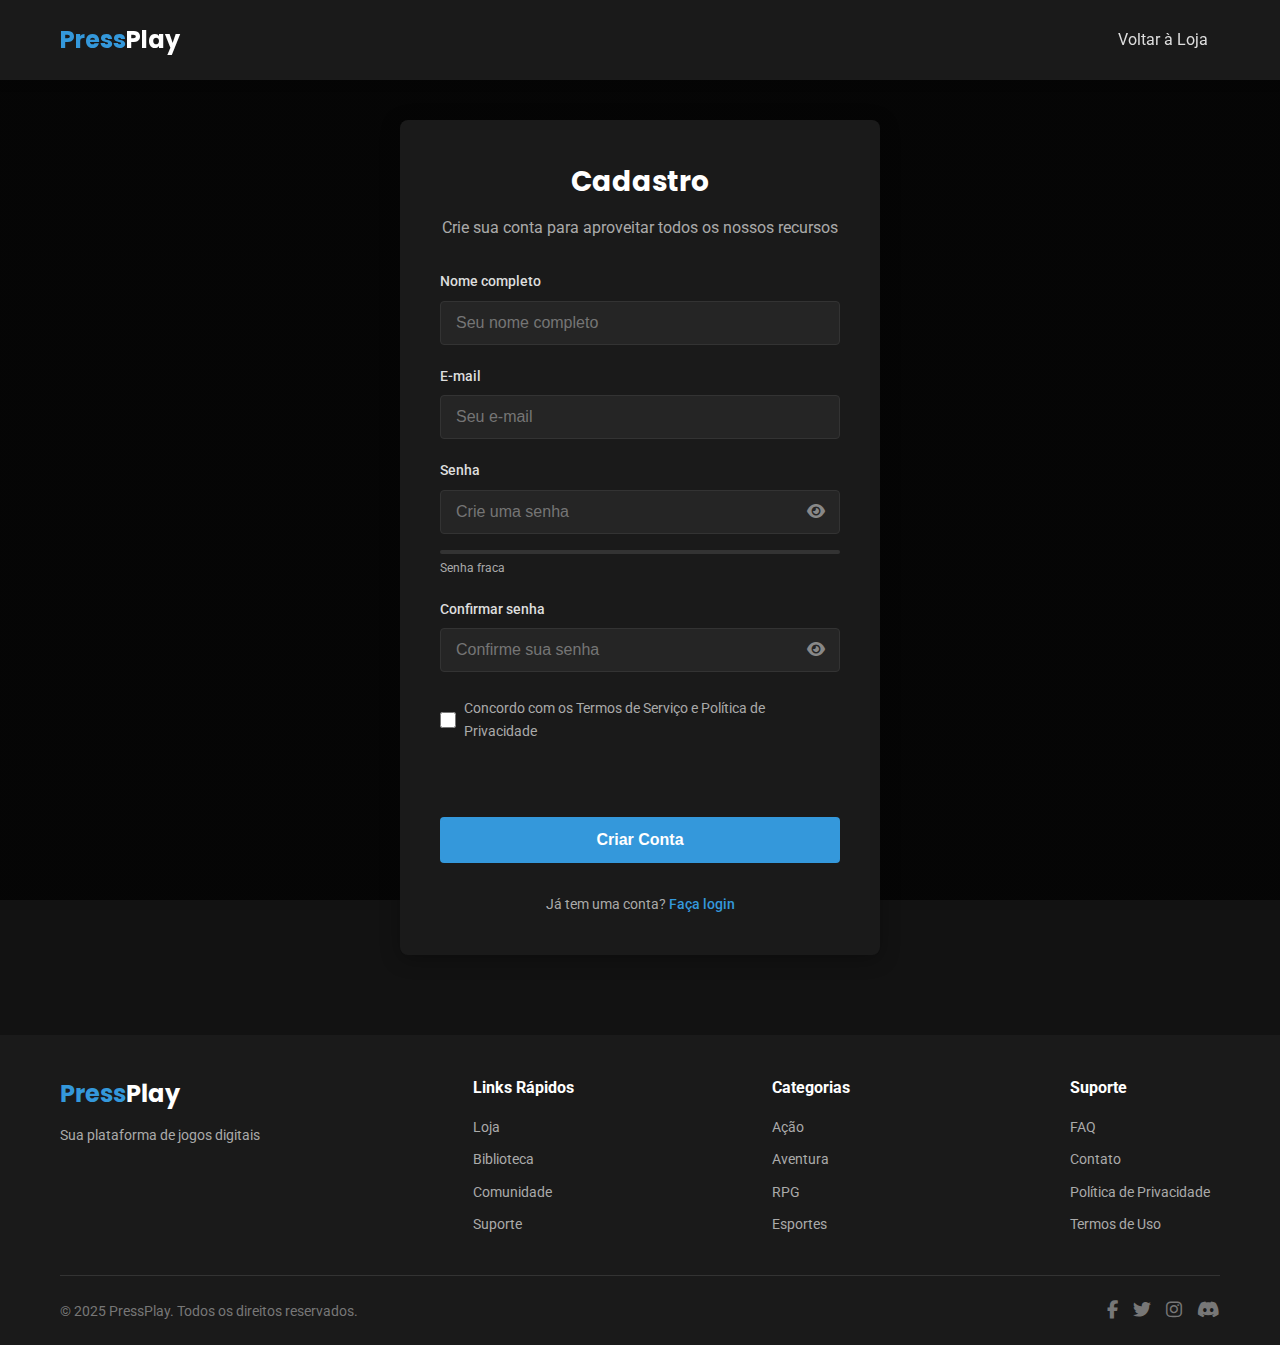
<file: cadastro.html>
<!DOCTYPE html>
<html lang="pt-BR">
<head>
    <meta charset="UTF-8">
    <meta name="viewport" content="width=device-width, initial-scale=1.0">
    <title>Cadastro - Press Play</title>
    <link rel="stylesheet" href="https://cdnjs.cloudflare.com/ajax/libs/font-awesome/6.4.0/css/all.min.css">
    <link rel="stylesheet" href="css/style.css">
    <link rel="stylesheet" href="css/auth.css">
    <link href="https://fonts.googleapis.com/css2?family=Poppins:wght@400;500;600;700&family=Roboto:wght@300;400;500;700&display=swap" rel="stylesheet">
</head>
<body>
    <!-- Header -->
    <header class="header">
        <div class="container">
            <div class="header-content">
                <!-- Logo -->
                <div class="logo">
                    <a href="index.html">
                        <span class="logo-text"><span class="blue-text">Press</span>Play</span>
                    </a>
                </div>
                
                <!-- Navigation - Desktop -->
                <nav class="nav-desktop">
                    <a href="index.html" class="nav-link">Voltar à Loja</a>
                </nav>
                
                <!-- Mobile Menu Button -->
                <button class="mobile-menu-button">
                    <i class="fas fa-bars"></i>
                </button>
            </div>
        </div>
        
        <!-- Mobile Navigation Menu -->
        <div class="mobile-menu">
            <div class="container">
                <a href="index.html" class="mobile-nav-link">Voltar à Loja</a>
            </div>
        </div>
    </header>

    <!-- Main Content -->
    <main>
        <div class="auth-container">
            <div class="auth-card">
                <div class="auth-header">
                    <h2>Cadastro</h2>
                    <p>Crie sua conta para aproveitar todos os nossos recursos</p>
                </div>
                
                <form id="register-form" class="auth-form">
                    <div class="form-group">
                        <label for="register-name">Nome completo</label>
                        <input type="text" id="register-name" placeholder="Seu nome completo" required>
                    </div>
                    
                    <div class="form-group">
                        <label for="register-email">E-mail</label>
                        <input type="email" id="register-email" placeholder="Seu e-mail" required>
                    </div>
                    
                    <div class="form-group">
                        <label for="register-password">Senha</label>
                        <div class="password-input">
                            <input type="password" id="register-password" placeholder="Crie uma senha" required minlength="6">
                            <button type="button" class="toggle-password">
                                <i class="fas fa-eye"></i>
                            </button>
                        </div>
                        <div class="password-strength">
                            <div class="strength-meter">
                                <div class="strength-meter-fill" data-strength="0"></div>
                            </div>
                            <div class="strength-text">Senha fraca</div>
                        </div>
                    </div>
                    
                    <div class="form-group">
                        <label for="register-confirm-password">Confirmar senha</label>
                        <div class="password-input">
                            <input type="password" id="register-confirm-password" placeholder="Confirme sua senha" required minlength="6">
                            <button type="button" class="toggle-password">
                                <i class="fas fa-eye"></i>
                            </button>
                        </div>
                    </div>
                    
                    <div class="form-options">
                        <div class="terms-checkbox">
                            <input type="checkbox" id="terms-agree" required>
                            <label for="terms-agree">Concordo com os <a href="#">Termos de Serviço</a> e <a href="#">Política de Privacidade</a></label>
                        </div>
                    </div>
                    
                    <div id="register-error" class="auth-error"></div>
                    
                    <button type="submit" class="auth-button">Criar Conta</button>
                </form>
                
                <div class="auth-footer">
                    Já tem uma conta? <a href="login.html">Faça login</a>
                </div>
            </div>
        </div>
    </main>

    <!-- Footer -->
    <footer class="footer">
        <div class="container">
            <div class="footer-content">
                <div class="footer-logo">
                    <span class="logo-text"><span class="blue-text">Press</span>Play</span>
                    <p>Sua plataforma de jogos digitais</p>
                </div>
                
                <div class="footer-links">
                    <div class="footer-column">
                        <h3>Links Rápidos</h3>
                        <a href="index.html">Loja</a>
                        <a href="#">Biblioteca</a>
                        <a href="#">Comunidade</a>
                        <a href="#">Suporte</a>
                    </div>
                    
                    <div class="footer-column">
                        <h3>Categorias</h3>
                        <a href="#">Ação</a>
                        <a href="#">Aventura</a>
                        <a href="#">RPG</a>
                        <a href="#">Esportes</a>
                    </div>
                    
                    <div class="footer-column">
                        <h3>Suporte</h3>
                        <a href="#">FAQ</a>
                        <a href="#">Contato</a>
                        <a href="#">Política de Privacidade</a>
                        <a href="#">Termos de Uso</a>
                    </div>
                </div>
            </div>
            
            <div class="footer-bottom">
                <p>&copy; 2025 PressPlay. Todos os direitos reservados.</p>
                <div class="social-links">
                    <a href="#"><i class="fab fa-facebook-f"></i></a>
                    <a href="#"><i class="fab fa-twitter"></i></a>
                    <a href="#"><i class="fab fa-instagram"></i></a>
                    <a href="#"><i class="fab fa-discord"></i></a>
                </div>
            </div>
        </div>
    </footer>

    <script src="js/auth.js"></script>
</body>
</html>
</file>
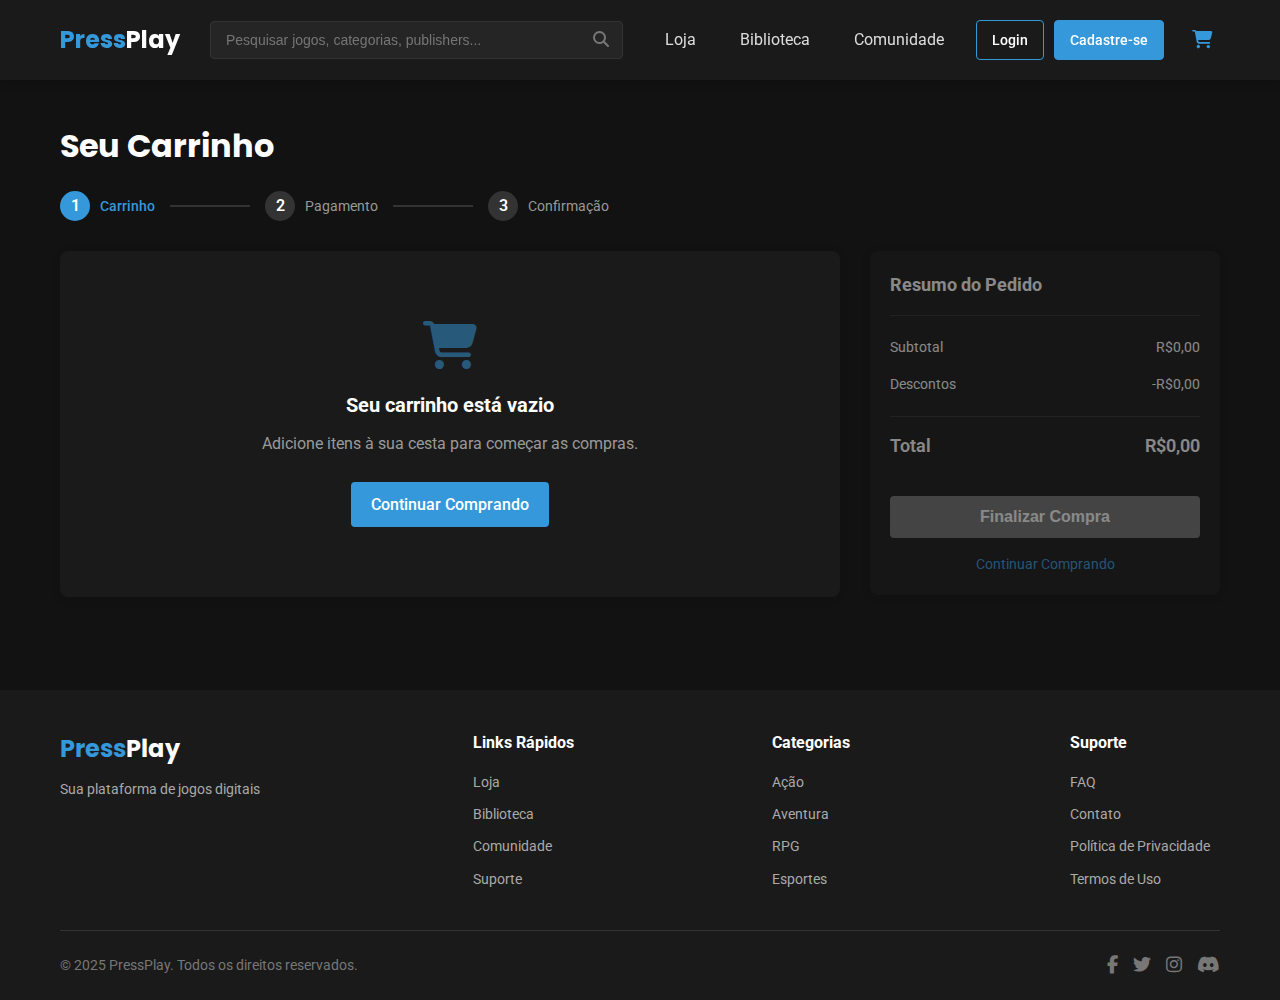
<file: carrinho.html>
<!DOCTYPE html>
<html lang="pt-BR">
<head>
    <meta charset="UTF-8">
    <meta name="viewport" content="width=device-width, initial-scale=1.0">
    <title>Carrinho de Compras - Press Play</title>
    <link rel="stylesheet" href="https://cdnjs.cloudflare.com/ajax/libs/font-awesome/6.4.0/css/all.min.css">
    <link rel="stylesheet" href="css/style.css">
    <link rel="stylesheet" href="css/carrinho.css">
    <link href="https://fonts.googleapis.com/css2?family=Poppins:wght@400;500;600;700&family=Roboto:wght@300;400;500;700&display=swap" rel="stylesheet">
</head>
<body>
    <!-- Header -->
    <header class="header">
        <div class="container">
            <div class="header-content">
                <!-- Logo -->
                <div class="logo">
                    <a href="index.html">
                        <span class="logo-text"><span class="blue-text">Press</span>Play</span>
                    </a>
                </div>
                
                <!-- Search Bar - Desktop -->
                <div class="search-bar-desktop">
                    <input type="text" placeholder="Pesquisar jogos, categorias, publishers...">
                    <button class="search-button">
                        <i class="fas fa-search"></i>
                    </button>
                </div>
                
                <!-- Navigation - Desktop -->
                <nav class="nav-desktop">
                    <a href="index.html" class="nav-link">Loja</a>
                    <a href="#" class="nav-link">Biblioteca</a>
                    <a href="#" class="nav-link">Comunidade</a>
                    <div class="auth-buttons" id="auth-section-desktop">
                        <a href="login.html" class="login-button">Login</a>
                        <a href="cadastro.html" class="register-button">Cadastre-se</a>
                    </div>
                    <div class="user-dropdown" id="user-section-desktop" style="display: none;">
                        <button class="user-button">
                            <i class="fas fa-user-circle"></i>
                            <span id="header-username">Usuário</span>
                            <i class="fas fa-chevron-down"></i>
                        </button>
                        <div class="dropdown-menu">
                            <a href="perfil.html"><i class="fas fa-user"></i> Meu Perfil</a>
                            <a href="#"><i class="fas fa-cog"></i> Configurações</a>
                            <a href="#" id="logout-button"><i class="fas fa-sign-out-alt"></i> Sair</a>
                        </div>
                    </div>
                    <button class="cart-icon cart-active">
                        <i class="fas fa-shopping-cart"></i>
                        <span class="cart-count" id="cart-count">0</span>
                    </button>
                </nav>
                
                <!-- Mobile Menu Button -->
                <button class="mobile-menu-button">
                    <i class="fas fa-bars"></i>
                </button>
            </div>
            
            <!-- Search Bar - Mobile -->
            <div class="search-bar-mobile">
                <input type="text" placeholder="Pesquisar jogos...">
                <button class="search-button">
                    <i class="fas fa-search"></i>
                </button>
            </div>
        </div>
        
        <!-- Mobile Navigation Menu -->
        <div class="mobile-menu">
            <div class="container">
                <a href="index.html" class="mobile-nav-link">Loja</a>
                <a href="#" class="mobile-nav-link">Biblioteca</a>
                <a href="#" class="mobile-nav-link">Comunidade</a>
                <div id="auth-section-mobile">
                    <a href="login.html" class="mobile-nav-link">
                        <i class="fas fa-sign-in-alt"></i> Login
                    </a>
                    <a href="cadastro.html" class="mobile-nav-link">
                        <i class="fas fa-user-plus"></i> Cadastre-se
                    </a>
                </div>
                <div id="user-section-mobile" style="display: none;">
                    <a href="perfil.html" class="mobile-nav-link">
                        <i class="fas fa-user"></i> Meu Perfil
                    </a>
                    <a href="#" class="mobile-nav-link">
                        <i class="fas fa-cog"></i> Configurações
                    </a>
                    <a href="#" class="mobile-nav-link" id="logout-button-mobile">
                        <i class="fas fa-sign-out-alt"></i> Sair
                    </a>
                </div>
                <a href="carrinho.html" class="mobile-nav-link active">
                    <i class="fas fa-shopping-cart"></i> Carrinho
                    <span class="cart-badge" id="cart-badge-mobile">0</span>
                </a>
            </div>
        </div>
    </header>

    <!-- Main Content -->
    <main>
        <div class="cart-container">
            <div class="container">
                <div class="cart-header">
                    <h1>Seu Carrinho</h1>
                    <div class="cart-steps">
                        <div class="step active">
                            <span class="step-number">1</span>
                            <span class="step-name">Carrinho</span>
                        </div>
                        <div class="step-line"></div>
                        <div class="step">
                            <span class="step-number">2</span>
                            <span class="step-name">Pagamento</span>
                        </div>
                        <div class="step-line"></div>
                        <div class="step">
                            <span class="step-number">3</span>
                            <span class="step-name">Confirmação</span>
                        </div>
                    </div>
                </div>
                
                <div class="cart-content">
                    <div class="cart-items" id="cart-items">
                        <!-- Os itens do carrinho serão inseridos aqui via JavaScript -->
                        <div class="empty-cart" id="empty-cart">
                            <i class="fas fa-shopping-cart"></i>
                            <h3>Seu carrinho está vazio</h3>
                            <p>Adicione itens à sua cesta para começar as compras.</p>
                            <a href="index.html" class="continue-shopping">Continuar Comprando</a>
                        </div>
                    </div>
                    
                    <div class="cart-summary" id="cart-summary">
                        <h3>Resumo do Pedido</h3>
                        <div class="summary-item">
                            <span>Subtotal</span>
                            <span id="subtotal">R$0,00</span>
                        </div>
                        <div class="summary-item">
                            <span>Descontos</span>
                            <span id="discount">-R$0,00</span>
                        </div>
                        <div class="summary-item total">
                            <span>Total</span>
                            <span id="total">R$0,00</span>
                        </div>
                        <button class="checkout-button" id="checkout-button" disabled>Finalizar Compra</button>
                        <a href="index.html" class="continue-shopping-link">Continuar Comprando</a>
                    </div>
                </div>
            </div>
        </div>
    </main>

    <!-- Checkout Modal -->
    <div class="checkout-modal" id="checkout-modal">
        <div class="modal-overlay"></div>
        <div class="modal-content">
            <button class="close-modal">
                <i class="fas fa-times"></i>
            </button>
            
            <div class="checkout-steps">
                <div class="checkout-step" id="payment-step">
                    <h2>Informações de Pagamento</h2>
                    <form id="payment-form" class="checkout-form">
                        <div class="form-group">
                            <label for="card-number">Número do Cartão</label>
                            <div class="card-input">
                                <input type="text" id="card-number" placeholder="0000 0000 0000 0000" maxlength="19">
                                <div class="card-icons">
                                    <i class="fab fa-cc-visa"></i>
                                    <i class="fab fa-cc-mastercard"></i>
                                    <i class="fab fa-cc-amex"></i>
                                </div>
                            </div>
                        </div>
                        
                        <div class="form-row">
                            <div class="form-group">
                                <label for="card-expiry">Validade</label>
                                <input type="text" id="card-expiry" placeholder="MM/AA" maxlength="5">
                            </div>
                            
                            <div class="form-group">
                                <label for="card-cvv">CVV</label>
                                <input type="text" id="card-cvv" placeholder="123" maxlength="4">
                            </div>
                        </div>
                        
                        <div class="form-group">
                            <label for="card-name">Nome no Cartão</label>
                            <input type="text" id="card-name" placeholder="Nome como está no cartão">
                        </div>
                        
                        <div class="form-group">
                            <label for="installments">Parcelas</label>
                            <select id="installments">
                                <option value="1">À vista</option>
                                <option value="2">2x sem juros</option>
                                <option value="3">3x sem juros</option>
                                <option value="4">4x sem juros</option>
                                <option value="5">5x sem juros</option>
                                <option value="6">6x sem juros</option>
                            </select>
                        </div>
                        
                        <div class="form-group checkout-total">
                            <span>Total:</span>
                            <span id="checkout-total">R$0,00</span>
                        </div>
                        
                        <button type="submit" class="payment-button">Realizar Pagamento</button>
                    </form>
                </div>
                
                <div class="checkout-step" id="confirmation-step" style="display: none;">
                    <div class="confirmation-content">
                        <div class="confirmation-icon">
                            <i class="fas fa-check-circle"></i>
                        </div>
                        <h2>Pedido Confirmado!</h2>
                        <p>Seu pedido foi processado com sucesso.</p>
                        <div class="order-details">
                            <div class="order-number">
                                <span>Número do Pedido:</span>
                                <strong id="order-id">PP78923451</strong>
                            </div>
                            <div class="order-date">
                                <span>Data:</span>
                                <strong id="order-date">29/03/2025</strong>
                            </div>
                        </div>
                        <p class="confirmation-message">Um e-mail de confirmação foi enviado para você com os detalhes do pedido e instruções para acessar seus novos jogos.</p>
                        <div class="confirmation-actions">
                            <a href="index.html" class="back-to-store">Voltar à Loja</a>
                            <a href="perfil.html" class="go-to-library">Ir para Minha Biblioteca</a>
                        </div>
                    </div>
                </div>
            </div>
        </div>
    </div>

    <!-- Footer -->
    <footer class="footer">
        <div class="container">
            <div class="footer-content">
                <div class="footer-logo">
                    <span class="logo-text"><span class="blue-text">Press</span>Play</span>
                    <p>Sua plataforma de jogos digitais</p>
                </div>
                
                <div class="footer-links">
                    <div class="footer-column">
                        <h3>Links Rápidos</h3>
                        <a href="index.html">Loja</a>
                        <a href="#">Biblioteca</a>
                        <a href="#">Comunidade</a>
                        <a href="#">Suporte</a>
                    </div>
                    
                    <div class="footer-column">
                        <h3>Categorias</h3>
                        <a href="#">Ação</a>
                        <a href="#">Aventura</a>
                        <a href="#">RPG</a>
                        <a href="#">Esportes</a>
                    </div>
                    
                    <div class="footer-column">
                        <h3>Suporte</h3>
                        <a href="#">FAQ</a>
                        <a href="#">Contato</a>
                        <a href="#">Política de Privacidade</a>
                        <a href="#">Termos de Uso</a>
                    </div>
                </div>
            </div>
            
            <div class="footer-bottom">
                <p>&copy; 2025 PressPlay. Todos os direitos reservados.</p>
                <div class="social-links">
                    <a href="#"><i class="fab fa-facebook-f"></i></a>
                    <a href="#"><i class="fab fa-twitter"></i></a>
                    <a href="#"><i class="fab fa-instagram"></i></a>
                    <a href="#"><i class="fab fa-discord"></i></a>
                </div>
            </div>
        </div>
    </footer>

    <script src="js/carrinho.js"></script>
    <script>
        // Verificar se o usuário está logado e atualizar o cabeçalho
        document.addEventListener('DOMContentLoaded', function() {
            const currentUser = JSON.parse(localStorage.getItem('currentUser'));
            
            const authSectionDesktop = document.getElementById('auth-section-desktop');
            const userSectionDesktop = document.getElementById('user-section-desktop');
            const authSectionMobile = document.getElementById('auth-section-mobile');
            const userSectionMobile = document.getElementById('user-section-mobile');
            const headerUsername = document.getElementById('header-username');
            
            if (currentUser) {
                // Usuário logado
                if (authSectionDesktop) authSectionDesktop.style.display = 'none';
                if (userSectionDesktop) userSectionDesktop.style.display = 'flex';
                if (authSectionMobile) authSectionMobile.style.display = 'none';
                if (userSectionMobile) userSectionMobile.style.display = 'block';
                
                // Atualizar nome do usuário
                if (headerUsername) {
                    headerUsername.textContent = currentUser.name.split(' ')[0]; // Primeiro nome
                }
                
                // Adicionar funcionalidade de logout
                const logoutButton = document.getElementById('logout-button');
                const logoutButtonMobile = document.getElementById('logout-button-mobile');
                
                if (logoutButton) {
                    logoutButton.addEventListener('click', function(e) {
                        e.preventDefault();
                        localStorage.removeItem('currentUser');
                        window.location.reload();
                    });
                }
                
                if (logoutButtonMobile) {
                    logoutButtonMobile.addEventListener('click', function(e) {
                        e.preventDefault();
                        localStorage.removeItem('currentUser');
                        window.location.reload();
                    });
                }
            } else {
                // Usuário não logado
                if (authSectionDesktop) authSectionDesktop.style.display = 'flex';
                if (userSectionDesktop) userSectionDesktop.style.display = 'none';
                if (authSectionMobile) authSectionMobile.style.display = 'block';
                if (userSectionMobile) userSectionMobile.style.display = 'none';
            }
            
            // Configurar menu móvel
            const mobileMenuButton = document.querySelector('.mobile-menu-button');
            const mobileMenu = document.querySelector('.mobile-menu');
            
            if (mobileMenuButton && mobileMenu) {
                // Inicialmente oculto
                mobileMenu.style.display = 'none';
                
                mobileMenuButton.addEventListener('click', function() {
                    if (mobileMenu.style.display === 'none') {
                        mobileMenu.style.display = 'block';
                    } else {
                        mobileMenu.style.display = 'none';
                    }
                });
            }
        });
    </script>
</body>
</html>
</file>
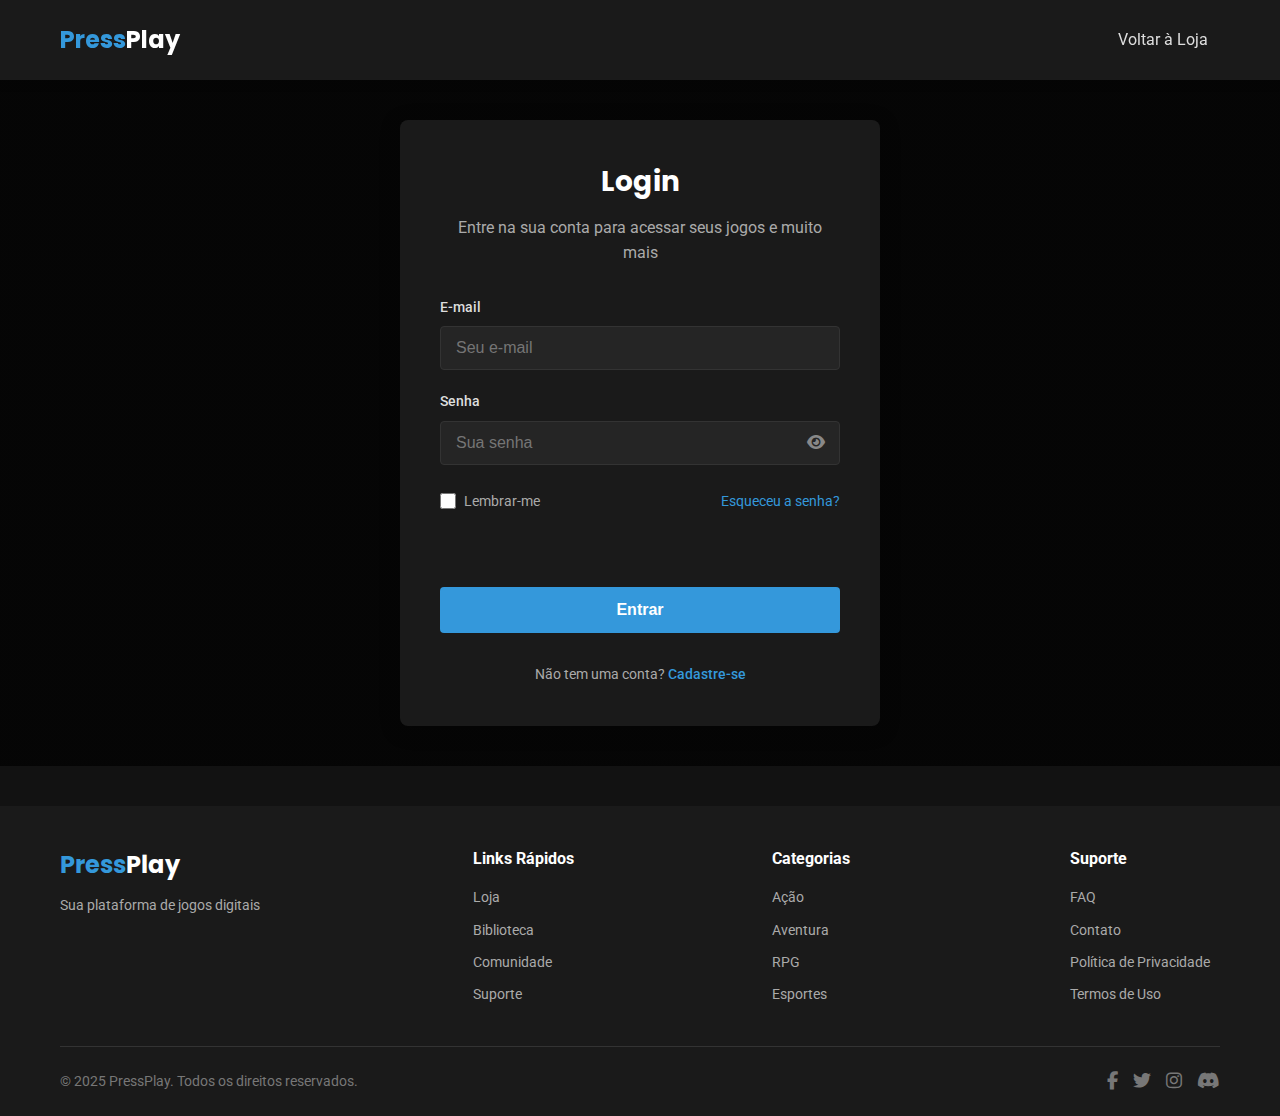
<file: login.html>
<!DOCTYPE html>
<html lang="pt-BR">
<head>
    <meta charset="UTF-8">
    <meta name="viewport" content="width=device-width, initial-scale=1.0">
    <title>Login - Press Play</title>
    <link rel="stylesheet" href="https://cdnjs.cloudflare.com/ajax/libs/font-awesome/6.4.0/css/all.min.css">
    <link rel="stylesheet" href="css/style.css">
    <link rel="stylesheet" href="css/auth.css">
    <link href="https://fonts.googleapis.com/css2?family=Poppins:wght@400;500;600;700&family=Roboto:wght@300;400;500;700&display=swap" rel="stylesheet">
</head>
<body>
    <!-- Header -->
    <header class="header">
        <div class="container">
            <div class="header-content">
                <!-- Logo -->
                <div class="logo">
                    <a href="index.html">
                        <span class="logo-text"><span class="blue-text">Press</span>Play</span>
                    </a>
                </div>
                
                <!-- Navigation - Desktop -->
                <nav class="nav-desktop">
                    <a href="index.html" class="nav-link">Voltar à Loja</a>
                </nav>
                
                <!-- Mobile Menu Button -->
                <button class="mobile-menu-button">
                    <i class="fas fa-bars"></i>
                </button>
            </div>
        </div>
        
        <!-- Mobile Navigation Menu -->
        <div class="mobile-menu">
            <div class="container">
                <a href="index.html" class="mobile-nav-link">Voltar à Loja</a>
            </div>
        </div>
    </header>

    <!-- Main Content -->
    <main>
        <div class="auth-container">
            <div class="auth-card">
                <div class="auth-header">
                    <h2>Login</h2>
                    <p>Entre na sua conta para acessar seus jogos e muito mais</p>
                </div>
                
                <form id="login-form" class="auth-form">
                    <div class="form-group">
                        <label for="login-email">E-mail</label>
                        <input type="email" id="login-email" placeholder="Seu e-mail" required>
                    </div>
                    
                    <div class="form-group">
                        <label for="login-password">Senha</label>
                        <div class="password-input">
                            <input type="password" id="login-password" placeholder="Sua senha" required>
                            <button type="button" class="toggle-password">
                                <i class="fas fa-eye"></i>
                            </button>
                        </div>
                    </div>
                    
                    <div class="form-options">
                        <div class="remember-me">
                            <input type="checkbox" id="remember-me">
                            <label for="remember-me">Lembrar-me</label>
                        </div>
                        <a href="#" class="forgot-password">Esqueceu a senha?</a>
                    </div>
                    
                    <div id="login-error" class="auth-error"></div>
                    
                    <button type="submit" class="auth-button">Entrar</button>
                </form>
                
                <div class="auth-footer">
                    Não tem uma conta? <a href="cadastro.html">Cadastre-se</a>
                </div>
            </div>
        </div>
    </main>

    <!-- Footer -->
    <footer class="footer">
        <div class="container">
            <div class="footer-content">
                <div class="footer-logo">
                    <span class="logo-text"><span class="blue-text">Press</span>Play</span>
                    <p>Sua plataforma de jogos digitais</p>
                </div>
                
                <div class="footer-links">
                    <div class="footer-column">
                        <h3>Links Rápidos</h3>
                        <a href="index.html">Loja</a>
                        <a href="#">Biblioteca</a>
                        <a href="#">Comunidade</a>
                        <a href="#">Suporte</a>
                    </div>
                    
                    <div class="footer-column">
                        <h3>Categorias</h3>
                        <a href="#">Ação</a>
                        <a href="#">Aventura</a>
                        <a href="#">RPG</a>
                        <a href="#">Esportes</a>
                    </div>
                    
                    <div class="footer-column">
                        <h3>Suporte</h3>
                        <a href="#">FAQ</a>
                        <a href="#">Contato</a>
                        <a href="#">Política de Privacidade</a>
                        <a href="#">Termos de Uso</a>
                    </div>
                </div>
            </div>
            
            <div class="footer-bottom">
                <p>&copy; 2025 PressPlay. Todos os direitos reservados.</p>
                <div class="social-links">
                    <a href="#"><i class="fab fa-facebook-f"></i></a>
                    <a href="#"><i class="fab fa-twitter"></i></a>
                    <a href="#"><i class="fab fa-instagram"></i></a>
                    <a href="#"><i class="fab fa-discord"></i></a>
                </div>
            </div>
        </div>
    </footer>

    <script src="js/auth.js"></script>
</body>
</html>
</file>
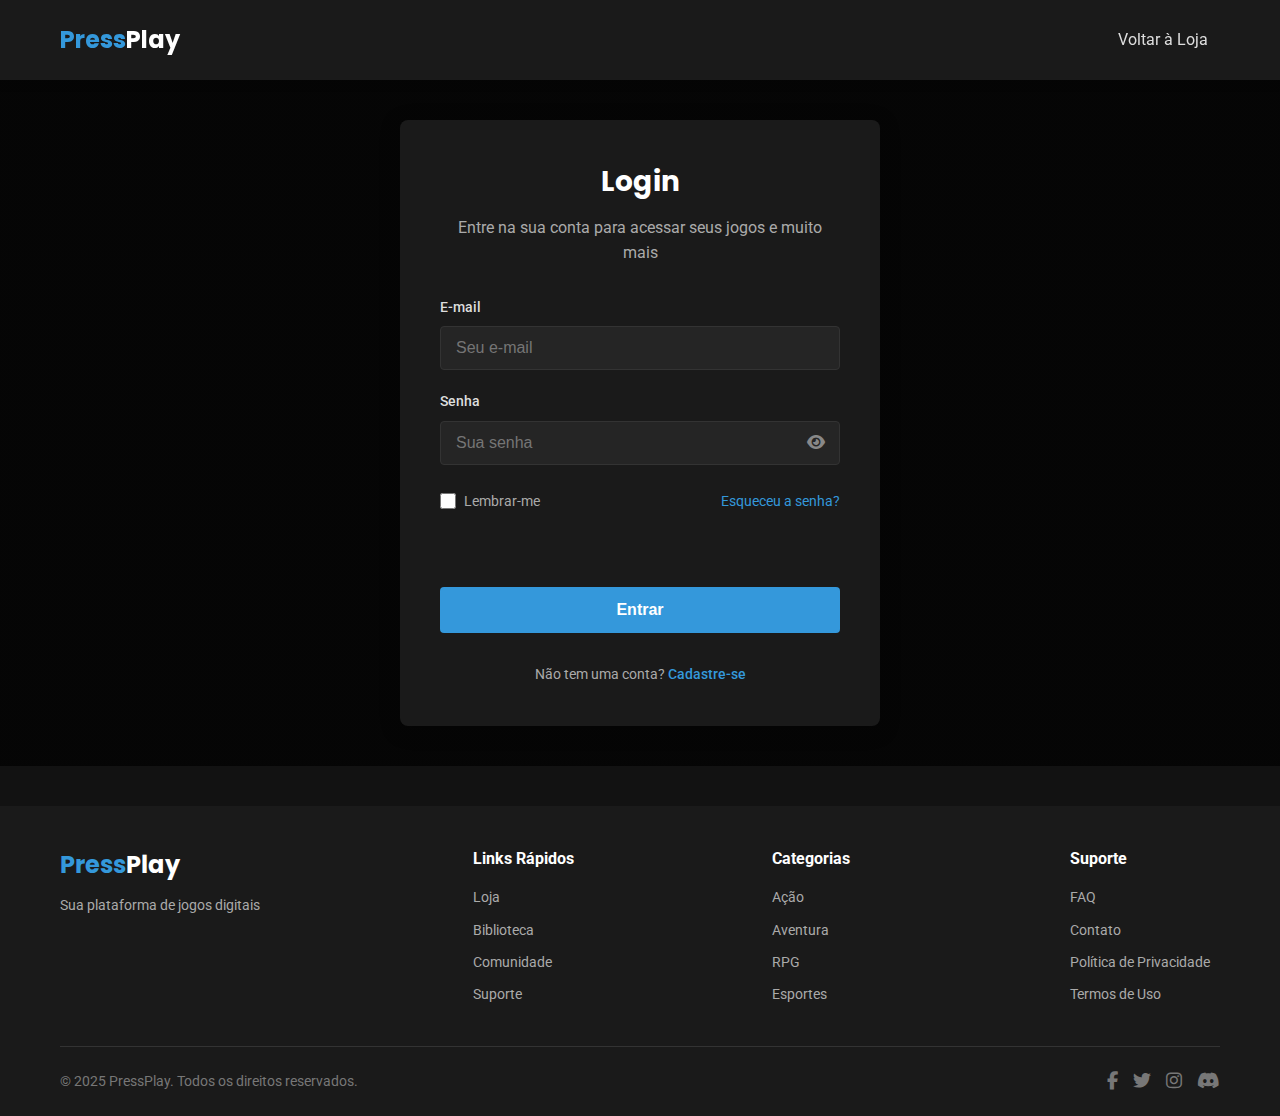
<file: perfil.html>
<!DOCTYPE html>
<html lang="pt-BR">
<head>
    <meta charset="UTF-8">
    <meta name="viewport" content="width=device-width, initial-scale=1.0">
    <title>Meu Perfil - Press Play</title>
    <link rel="stylesheet" href="https://cdnjs.cloudflare.com/ajax/libs/font-awesome/6.4.0/css/all.min.css">
    <link rel="stylesheet" href="css/style.css">
    <link rel="stylesheet" href="css/perfil.css">
    <link href="https://fonts.googleapis.com/css2?family=Poppins:wght@400;500;600;700&family=Roboto:wght@300;400;500;700&display=swap" rel="stylesheet">
</head>
<body>
    <!-- Header -->
    <header class="header">
        <div class="container">
            <div class="header-content">
                <!-- Logo -->
                <div class="logo">
                    <a href="index.html">
                        <span class="logo-text"><span class="blue-text">Press</span>Play</span>
                    </a>
                </div>
                
                <!-- Search Bar - Desktop -->
                <div class="search-bar-desktop">
                    <input type="text" placeholder="Pesquisar jogos, categorias, publishers...">
                    <button class="search-button">
                        <i class="fas fa-search"></i>
                    </button>
                </div>
                
                <!-- Navigation - Desktop -->
                <nav class="nav-desktop">
                    <a href="index.html" class="nav-link">Loja</a>
                    <a href="perfil.html#biblioteca" class="nav-link active">Biblioteca</a>
                    <a href="#" class="nav-link">Comunidade</a>
                    <div class="user-dropdown">
                        <button class="user-button">
                            <i class="fas fa-user-circle"></i>
                            <span id="header-username">Usuário</span>
                            <i class="fas fa-chevron-down"></i>
                        </button>
                        <div class="dropdown-menu">
                            <a href="perfil.html"><i class="fas fa-user"></i> Meu Perfil</a>
                            <a href="perfil.html#configuracoes"><i class="fas fa-cog"></i> Configurações</a>
                            <a href="#" id="logout-button"><i class="fas fa-sign-out-alt"></i> Sair</a>
                        </div>
                    </div>
                    <a href="carrinho.html" class="cart-icon">
                        <i class="fas fa-shopping-cart"></i>
                        <span id="cart-count" class="cart-count">0</span>
                    </a>
                </nav>
                
                <!-- Mobile Menu Button -->
                <button class="mobile-menu-button">
                    <i class="fas fa-bars"></i>
                </button>
            </div>
            
            <!-- Search Bar - Mobile -->
            <div class="search-bar-mobile">
                <input type="text" placeholder="Pesquisar jogos...">
                <button class="search-button">
                    <i class="fas fa-search"></i>
                </button>
            </div>
        </div>
        
        <!-- Mobile Navigation Menu -->
        <div class="mobile-menu">
            <div class="container">
                <a href="index.html" class="mobile-nav-link">Loja</a>
                <a href="perfil.html#biblioteca" class="mobile-nav-link active">Biblioteca</a>
                <a href="#" class="mobile-nav-link">Comunidade</a>
                <a href="perfil.html" class="mobile-nav-link">
                    <i class="fas fa-user"></i> Meu Perfil
                </a>
                <a href="perfil.html#configuracoes" class="mobile-nav-link">
                    <i class="fas fa-cog"></i> Configurações
                </a>
                <a href="#" class="mobile-nav-link" id="logout-button-mobile">
                    <i class="fas fa-sign-out-alt"></i> Sair
                </a>
                <a href="carrinho.html" class="mobile-nav-link">
                    <i class="fas fa-shopping-cart"></i> Carrinho
                    <span id="cart-badge-mobile" class="cart-badge">0</span>
                </a>
            </div>
        </div>
    </header>

    <!-- Main Content -->
    <main>
        <div class="perfil-container">
            <div class="perfil-sidebar">
                <div class="perfil-user">
                    <div class="perfil-avatar">
                        <i class="fas fa-user-circle"></i>
                    </div>
                    <div class="perfil-info">
                        <h3 id="sidebar-username">Nome do Usuário</h3>
                        <p id="sidebar-email">email@exemplo.com</p>
                        <p class="perfil-status">Online</p>
                    </div>
                </div>
                <nav class="perfil-nav">
                    <a href="#" class="perfil-nav-link active" data-target="perfil-overview">
                        <i class="fas fa-home"></i> Visão Geral
                    </a>
                    <a href="#" class="perfil-nav-link" data-target="perfil-biblioteca">
                        <i class="fas fa-gamepad"></i> Minha Biblioteca
                    </a>
                    <a href="#" class="perfil-nav-link" data-target="perfil-wishlist">
                        <i class="fas fa-heart"></i> Lista de Desejos
                    </a>
                    <a href="#" class="perfil-nav-link" data-target="perfil-amigos">
                        <i class="fas fa-users"></i> Amigos
                    </a>
                    <a href="#" class="perfil-nav-link" data-target="perfil-configuracoes">
                        <i class="fas fa-cog"></i> Configurações
                    </a>
                </nav>
            </div>
            
            <div class="perfil-content">
                <!-- Visão Geral -->
                <section id="perfil-overview" class="perfil-section active">
                    <h2>Visão Geral</h2>
                    
                    <div class="welcome-banner">
                        <h3>Bem-vindo(a) ao seu perfil, <span id="welcome-username">Usuário</span>!</h3>
                        <p>Aqui você encontra seus jogos, sua lista de desejos e muito mais.</p>
                    </div>
                    
                    <div class="stats-cards">
                        <div class="stat-card">
                            <i class="fas fa-gamepad"></i>
                            <div class="stat-info">
                                <span class="stat-value">0</span>
                                <span class="stat-label">Jogos na Biblioteca</span>
                            </div>
                        </div>
                        
                        <div class="stat-card">
                            <i class="fas fa-heart"></i>
                            <div class="stat-info">
                                <span class="stat-value">0</span>
                                <span class="stat-label">Jogos na Lista de Desejos</span>
                            </div>
                        </div>
                        
                        <div class="stat-card">
                            <i class="fas fa-users"></i>
                            <div class="stat-info">
                                <span class="stat-value">0</span>
                                <span class="stat-label">Amigos</span>
                            </div>
                        </div>
                    </div>
                    
                    <div class="recent-activity">
                        <h3>Atividade Recente</h3>
                        <div class="activity-empty">
                            <i class="fas fa-clock"></i>
                            <p>Nenhuma atividade recente para mostrar.</p>
                        </div>
                    </div>
                </section>
                
                <!-- Biblioteca -->
                <section id="perfil-biblioteca" class="perfil-section">
                    <h2>Minha Biblioteca</h2>
                    
                    <div class="library-filters">
                        <div class="library-search">
                            <input type="text" id="library-search-input" placeholder="Buscar na biblioteca...">
                            <button class="library-search-button">
                                <i class="fas fa-search"></i>
                            </button>
                        </div>
                        <div class="library-sort">
                            <select id="library-sort">
                                <option value="recent">Mais recentes</option>
                                <option value="name">Nome</option>
                                <option value="hoursPlayed">Horas jogadas</option>
                            </select>
                        </div>
                    </div>
                    
                    <div id="games-library" class="games-library-grid">
                        <!-- Os jogos da biblioteca serão inseridos aqui via JavaScript -->
                    </div>
                    
                    <div id="game-library-empty" class="game-library-empty">
                        <i class="fas fa-gamepad"></i>
                        <h3>Sua biblioteca está vazia</h3>
                        <p>Compre jogos na loja para começar a construir sua biblioteca.</p>
                        <a href="index.html" class="browse-store-button">Explorar a Loja</a>
                    </div>
                </section>
                
                <!-- Lista de Desejos -->
                <section id="perfil-wishlist" class="perfil-section">
                    <h2>Lista de Desejos</h2>
                    
                    <div class="wishlist-empty">
                        <i class="fas fa-heart"></i>
                        <h3>Sua lista de desejos está vazia</h3>
                        <p>Adicione jogos à sua lista de desejos para acompanhar promoções.</p>
                        <a href="index.html" class="browse-store-button">Explorar a Loja</a>
                    </div>
                </section>
                
                <!-- Amigos -->
                <section id="perfil-amigos" class="perfil-section">
                    <h2>Amigos</h2>
                    
                    <div class="friends-empty">
                        <i class="fas fa-users"></i>
                        <h3>Você ainda não tem amigos</h3>
                        <p>Adicione amigos para compartilhar experiências e jogar junto.</p>
                        <button class="add-friend-button">Adicionar Amigos</button>
                    </div>
                </section>
                
                <!-- Configurações -->
                <section id="perfil-configuracoes" class="perfil-section">
                    <h2>Configurações</h2>
                    
                    <form id="perfil-form" class="perfil-form">
                        <div class="form-group">
                            <label for="perfil-name">Nome</label>
                            <input type="text" id="perfil-name" placeholder="Seu nome">
                        </div>
                        
                        <div class="form-group">
                            <label for="perfil-email">E-mail</label>
                            <input type="email" id="perfil-email" disabled>
                        </div>
                        
                        <div class="form-group">
                            <label for="perfil-password">Nova senha</label>
                            <div class="password-input">
                                <input type="password" id="perfil-password" placeholder="Nova senha (deixe em branco para manter a atual)">
                                <button type="button" class="toggle-password">
                                    <i class="fas fa-eye"></i>
                                </button>
                            </div>
                        </div>
                        
                        <div class="form-group">
                            <label for="perfil-confirm-password">Confirmar nova senha</label>
                            <div class="password-input">
                                <input type="password" id="perfil-confirm-password" placeholder="Confirme sua nova senha">
                                <button type="button" class="toggle-password">
                                    <i class="fas fa-eye"></i>
                                </button>
                            </div>
                        </div>
                        
                        <button type="submit" class="save-button">Salvar Alterações</button>
                    </form>
                </section>
            </div>
        </div>
    </main>

    <!-- Footer -->
    <footer class="footer">
        <div class="container">
            <div class="footer-content">
                <div class="footer-logo">
                    <span class="logo-text"><span class="blue-text">Press</span>Play</span>
                    <p>Sua plataforma de jogos digitais</p>
                </div>
                
                <div class="footer-links">
                    <div class="footer-column">
                        <h3>Links Rápidos</h3>
                        <a href="index.html">Loja</a>
                        <a href="perfil.html#biblioteca">Biblioteca</a>
                        <a href="#">Comunidade</a>
                        <a href="#">Suporte</a>
                    </div>
                    
                    <div class="footer-column">
                        <h3>Categorias</h3>
                        <a href="#">Ação</a>
                        <a href="#">Aventura</a>
                        <a href="#">RPG</a>
                        <a href="#">Esportes</a>
                    </div>
                    
                    <div class="footer-column">
                        <h3>Suporte</h3>
                        <a href="#">FAQ</a>
                        <a href="#">Contato</a>
                        <a href="#">Política de Privacidade</a>
                        <a href="#">Termos de Uso</a>
                    </div>
                </div>
            </div>
            
            <div class="footer-bottom">
                <p>&copy; 2025 PressPlay. Todos os direitos reservados.</p>
                <div class="social-links">
                    <a href="#"><i class="fab fa-facebook-f"></i></a>
                    <a href="#"><i class="fab fa-twitter"></i></a>
                    <a href="#"><i class="fab fa-instagram"></i></a>
                    <a href="#"><i class="fab fa-discord"></i></a>
                </div>
            </div>
        </div>
    </footer>

    <script src="js/perfil.js"></script>
</body>
</html>
</file>
<file: css/auth.css>
/* Estilos para as páginas de autenticação */

.auth-container {
    display: flex;
    justify-content: center;
    align-items: center;
    min-height: calc(100vh - 80px - 250px); /* Altura da viewport menos header e footer */
    padding: 40px 20px;
    background-image: linear-gradient(rgba(0, 0, 0, 0.7), rgba(0, 0, 0, 0.7)), url('https://cdn.mos.cms.futurecdn.net/EyoWT2SmcaMKZqQN9JFXoP.jpg');
    background-size: cover;
    background-position: center;
    background-attachment: fixed;
}

.auth-card {
    background-color: #1a1a1a;
    border-radius: 8px;
    box-shadow: 0 4px 20px rgba(0, 0, 0, 0.3);
    width: 100%;
    max-width: 480px;
    padding: 40px;
}

.auth-header {
    text-align: center;
    margin-bottom: 30px;
}

.auth-header h2 {
    color: #FFFFFF;
    font-size: 28px;
    margin-bottom: 10px;
    font-family: 'Poppins', sans-serif;
}

.auth-header p {
    color: #AAAAAA;
    font-size: 16px;
}

.auth-form {
    display: flex;
    flex-direction: column;
    gap: 20px;
}

.form-group {
    display: flex;
    flex-direction: column;
    gap: 8px;
}

.form-group label {
    color: #DDDDDD;
    font-size: 14px;
    font-weight: 500;
}

.form-group input {
    padding: 12px 15px;
    border-radius: 4px;
    border: 1px solid #333333;
    background-color: #252525;
    color: #FFFFFF;
    font-size: 16px;
    transition: border-color 0.3s;
}

.form-group input:focus {
    outline: none;
    border-color: #3498db;
}

.password-input {
    position: relative;
    display: flex;
    align-items: center;
}

.password-input input {
    width: 100%;
    padding-right: 45px;
}

.toggle-password {
    position: absolute;
    right: 10px;
    background: transparent;
    border: none;
    color: #888888;
    cursor: pointer;
    font-size: 16px;
    padding: 5px;
}

.toggle-password:hover {
    color: #DDDDDD;
}

.form-options {
    display: flex;
    justify-content: space-between;
    align-items: center;
    margin-top: 5px;
    flex-wrap: wrap;
    gap: 15px;
}

.remember-me, .terms-checkbox {
    display: flex;
    align-items: center;
    gap: 8px;
    color: #AAAAAA;
    font-size: 14px;
}

.remember-me input, .terms-checkbox input {
    width: 16px;
    height: 16px;
    accent-color: #3498db;
}

.forgot-password {
    color: #3498db;
    font-size: 14px;
    text-decoration: none;
}

.forgot-password:hover {
    text-decoration: underline;
}

.auth-button {
    padding: 14px;
    border-radius: 4px;
    background-color: #3498db;
    color: #FFFFFF;
    font-size: 16px;
    font-weight: 600;
    border: none;
    cursor: pointer;
    transition: background-color 0.3s;
    margin-top: 10px;
}

.auth-button:hover {
    background-color: #2980b9;
}

.auth-footer {
    margin-top: 30px;
    text-align: center;
    color: #AAAAAA;
    font-size: 14px;
}

.auth-footer a {
    color: #3498db;
    text-decoration: none;
    font-weight: 500;
}

.auth-footer a:hover {
    text-decoration: underline;
}

/* Indicador de força da senha */
.password-strength {
    margin-top: 8px;
}

.strength-meter {
    height: 4px;
    background-color: #333333;
    border-radius: 2px;
    margin-bottom: 5px;
}

.strength-meter-fill {
    height: 100%;
    border-radius: 2px;
    transition: width 0.3s, background-color 0.3s;
}

.strength-meter-fill[data-strength="0"] {
    width: 0%;
}

.strength-meter-fill[data-strength="1"] {
    width: 25%;
    background-color: #e74c3c;
}

.strength-meter-fill[data-strength="2"] {
    width: 50%;
    background-color: #e67e22;
}

.strength-meter-fill[data-strength="3"] {
    width: 75%;
    background-color: #f1c40f;
}

.strength-meter-fill[data-strength="4"] {
    width: 100%;
    background-color: #2ecc71;
}

.strength-text {
    font-size: 12px;
    color: #AAAAAA;
}

/* Mensagem de erro */
.auth-error {
    color: #e74c3c;
    font-size: 14px;
    margin-bottom: 5px;
    min-height: 20px;
}

/* Responsividade */
@media (max-width: 768px) {
    .auth-card {
        padding: 30px 20px;
    }
    
    .auth-header h2 {
        font-size: 24px;
    }
    
    .form-options {
        flex-direction: column;
        align-items: flex-start;
        gap: 10px;
    }
}

@media (max-width: 480px) {
    .auth-container {
        padding: 20px 15px;
    }
    
    .auth-card {
        padding: 25px 15px;
    }
}
</file>
<file: css/carrinho.css>
/* Estilos para a página de carrinho */

.cart-container {
    padding: 40px 0;
    min-height: calc(100vh - 80px - 250px);
}

.cart-header {
    margin-bottom: 30px;
}

.cart-header h1 {
    font-size: 32px;
    margin-bottom: 20px;
    font-family: 'Poppins', sans-serif;
}

/* Etapas do checkout */
.cart-steps {
    display: flex;
    align-items: center;
    margin-bottom: 20px;
}

.step {
    display: flex;
    align-items: center;
    gap: 10px;
}

.step-number {
    display: flex;
    align-items: center;
    justify-content: center;
    width: 30px;
    height: 30px;
    border-radius: 50%;
    background-color: #333;
    color: white;
    font-weight: 600;
}

.step.active .step-number {
    background-color: #3498db;
}

.step-name {
    font-size: 14px;
    color: #999;
}

.step.active .step-name {
    color: #3498db;
    font-weight: 500;
}

.step-line {
    flex: 1;
    height: 2px;
    background-color: #333;
    margin: 0 15px;
    max-width: 80px;
}

/* Conteúdo do carrinho */
.cart-content {
    display: grid;
    grid-template-columns: 1fr 350px;
    gap: 30px;
}

.cart-items {
    background-color: #1a1a1a;
    border-radius: 8px;
    padding: 20px;
    box-shadow: 0 2px 10px rgba(0, 0, 0, 0.1);
}

.cart-item {
    display: flex;
    padding: 15px 0;
    border-bottom: 1px solid #333;
}

.cart-item:last-child {
    border-bottom: none;
}

.item-image {
    width: 100px;
    height: 60px;
    border-radius: 4px;
    overflow: hidden;
    flex-shrink: 0;
}

.item-image img {
    width: 100%;
    height: 100%;
    object-fit: cover;
}

.item-details {
    flex: 1;
    padding: 0 15px;
    display: flex;
    flex-direction: column;
    justify-content: center;
}

.item-title {
    font-size: 16px;
    margin-bottom: 5px;
    font-weight: 500;
}

.item-developer {
    font-size: 12px;
    color: #999;
}

.item-price {
    display: flex;
    align-items: center;
    flex-direction: column;
    justify-content: center;
    text-align: right;
    min-width: 120px;
}

.item-old-price {
    color: #999;
    text-decoration: line-through;
    font-size: 12px;
}

.item-current-price {
    font-size: 18px;
    font-weight: 600;
}

.item-actions {
    display: flex;
    align-items: center;
    margin-left: 15px;
}

.remove-item {
    background: none;
    border: none;
    color: #e74c3c;
    cursor: pointer;
    font-size: 16px;
    transition: opacity 0.3s;
}

.remove-item:hover {
    opacity: 0.8;
}

/* Empty cart */
.empty-cart {
    display: flex;
    flex-direction: column;
    align-items: center;
    justify-content: center;
    padding: 50px 20px;
    text-align: center;
}

.empty-cart i {
    font-size: 48px;
    color: #3498db;
    margin-bottom: 20px;
    opacity: 0.5;
}

.empty-cart h3 {
    font-size: 20px;
    margin-bottom: 10px;
}

.empty-cart p {
    color: #999;
    margin-bottom: 25px;
    max-width: 400px;
}

.continue-shopping {
    display: inline-block;
    padding: 10px 20px;
    background-color: #3498db;
    color: white;
    border-radius: 4px;
    text-decoration: none;
    font-weight: 500;
    transition: background-color 0.3s;
}

.continue-shopping:hover {
    background-color: #2980b9;
}

/* Resumo da compra */
.cart-summary {
    background-color: #1a1a1a;
    border-radius: 8px;
    padding: 20px;
    box-shadow: 0 2px 10px rgba(0, 0, 0, 0.1);
    height: fit-content;
}

.cart-summary h3 {
    font-size: 18px;
    margin-bottom: 20px;
    padding-bottom: 15px;
    border-bottom: 1px solid #333;
}

.summary-item {
    display: flex;
    justify-content: space-between;
    margin-bottom: 15px;
    font-size: 14px;
}

.summary-item.total {
    margin-top: 20px;
    padding-top: 15px;
    border-top: 1px solid #333;
    font-size: 18px;
    font-weight: 600;
}

.checkout-button {
    width: 100%;
    padding: 12px;
    background-color: #3498db;
    color: white;
    border: none;
    border-radius: 4px;
    font-size: 16px;
    font-weight: 600;
    cursor: pointer;
    margin-top: 20px;
    transition: background-color 0.3s;
}

.checkout-button:hover {
    background-color: #2980b9;
}

.checkout-button:disabled {
    background-color: #777;
    cursor: not-allowed;
}

.continue-shopping-link {
    display: block;
    text-align: center;
    margin-top: 15px;
    color: #3498db;
    text-decoration: none;
    font-size: 14px;
}

.continue-shopping-link:hover {
    text-decoration: underline;
}

/* Icon with count badge */
.cart-icon {
    position: relative;
}

.cart-count {
    position: absolute;
    top: -5px;
    right: -5px;
    background-color: #e74c3c;
    color: white;
    font-size: 10px;
    width: 16px;
    height: 16px;
    display: flex;
    align-items: center;
    justify-content: center;
    border-radius: 50%;
}

.cart-badge {
    display: inline-flex;
    align-items: center;
    justify-content: center;
    background-color: #e74c3c;
    color: white;
    font-size: 12px;
    min-width: 18px;
    height: 18px;
    border-radius: 9px;
    margin-left: 8px;
    padding: 0 5px;
}

.cart-active {
    color: #3498db;
}

/* Checkout Modal */
.checkout-modal {
    position: fixed;
    top: 0;
    left: 0;
    width: 100%;
    height: 100%;
    display: none;
    z-index: 1000;
}

.modal-overlay {
    position: absolute;
    top: 0;
    left: 0;
    width: 100%;
    height: 100%;
    background-color: rgba(0, 0, 0, 0.7);
}

.modal-content {
    position: relative;
    width: 90%;
    max-width: 600px;
    background-color: #1a1a1a;
    border-radius: 8px;
    box-shadow: 0 5px 20px rgba(0, 0, 0, 0.3);
    margin: 5% auto;
    padding: 30px;
    max-height: 90vh;
    overflow-y: auto;
}

.close-modal {
    position: absolute;
    top: 20px;
    right: 20px;
    background: none;
    border: none;
    color: #FFFFFF;
    font-size: 20px;
    cursor: pointer;
    z-index: 1;
}

/* Payment Form */
.checkout-step h2 {
    font-size: 24px;
    margin-bottom: 25px;
}

.checkout-form {
    display: flex;
    flex-direction: column;
    gap: 20px;
}

.form-group {
    display: flex;
    flex-direction: column;
    gap: 8px;
}

.form-group label {
    font-size: 14px;
    color: #DDDDDD;
}

.form-group input, .form-group select {
    padding: 12px 15px;
    border-radius: 4px;
    border: 1px solid #333333;
    background-color: #252525;
    color: #FFFFFF;
    font-size: 16px;
}

.form-row {
    display: flex;
    gap: 15px;
}

.form-row .form-group {
    flex: 1;
}

.card-input {
    position: relative;
}

.card-icons {
    position: absolute;
    right: 15px;
    top: 50%;
    transform: translateY(-50%);
    display: flex;
    gap: 8px;
    color: #777;
}

.payment-button {
    padding: 14px;
    border-radius: 4px;
    background-color: #3498db;
    color: #FFFFFF;
    font-size: 16px;
    font-weight: 600;
    border: none;
    cursor: pointer;
    transition: background-color 0.3s;
    margin-top: 10px;
}

.payment-button:hover {
    background-color: #2980b9;
}

.checkout-total {
    font-size: 18px;
    font-weight: 600;
    margin-top: 10px;
    display: flex;
    justify-content: space-between;
}

/* Confirmation Step */
.confirmation-content {
    display: flex;
    flex-direction: column;
    align-items: center;
    text-align: center;
    padding: 20px 0;
}

.confirmation-icon {
    font-size: 60px;
    color: #2ecc71;
    margin-bottom: 20px;
}

.confirmation-content h2 {
    font-size: 28px;
    margin-bottom: 15px;
}

.confirmation-content p {
    color: #AAAAAA;
    margin-bottom: 25px;
}

.order-details {
    background-color: #252525;
    border-radius: 8px;
    padding: 20px;
    width: 100%;
    margin-bottom: 25px;
}

.order-number, .order-date {
    display: flex;
    justify-content: space-between;
    margin-bottom: 10px;
}

.order-number span, .order-date span {
    color: #AAAAAA;
}

.confirmation-message {
    margin-bottom: 30px;
    max-width: 450px;
}

.confirmation-actions {
    display: flex;
    gap: 15px;
}

.back-to-store, .go-to-library {
    padding: 12px 20px;
    border-radius: 4px;
    font-size: 14px;
    font-weight: 500;
    text-decoration: none;
    transition: background-color 0.3s;
}

.back-to-store {
    background-color: #333333;
    color: #FFFFFF;
}

.back-to-store:hover {
    background-color: #444444;
}

.go-to-library {
    background-color: #3498db;
    color: #FFFFFF;
}

.go-to-library:hover {
    background-color: #2980b9;
}

/* Responsivo */
@media (max-width: 900px) {
    .cart-content {
        grid-template-columns: 1fr;
    }
    
    .cart-summary {
        order: -1;
        margin-bottom: 20px;
    }
    
    .cart-header h1 {
        font-size: 28px;
    }
}

@media (max-width: 600px) {
    .cart-item {
        flex-wrap: wrap;
        padding: 15px 0;
    }
    
    .item-image {
        width: 80px;
        height: 50px;
    }
    
    .item-details {
        flex: 1;
        min-width: 0;
    }
    
    .item-price {
        margin-top: 10px;
        flex-direction: row;
        gap: 10px;
        justify-content: flex-start;
        text-align: left;
        width: 100%;
        margin-left: 95px;
    }
    
    .item-actions {
        margin-left: auto;
        margin-top: 10px;
    }
    
    .form-row {
        flex-direction: column;
        gap: 20px;
    }
    
    .confirmation-actions {
        flex-direction: column;
        width: 100%;
    }
    
    .back-to-store, .go-to-library {
        width: 100%;
        text-align: center;
    }
}
</file>
<file: css/perfil.css>
/* Estilos para a página de perfil */

.perfil-container {
    display: flex;
    gap: 30px;
    padding: 40px 20px;
    max-width: 1200px;
    margin: 0 auto;
    min-height: calc(100vh - 80px - 250px); /* Altura da viewport menos header e footer */
}

/* Sidebar */
.perfil-sidebar {
    width: 280px;
    flex-shrink: 0;
    background-color: #1a1a1a;
    border-radius: 8px;
    overflow: hidden;
    box-shadow: 0 4px 10px rgba(0, 0, 0, 0.1);
}

.perfil-user {
    padding: 20px;
    border-bottom: 1px solid #2d2d2d;
    display: flex;
    flex-direction: column;
    align-items: center;
    text-align: center;
}

.perfil-avatar {
    font-size: 60px;
    color: #3498db;
    margin-bottom: 15px;
}

.perfil-info h3 {
    font-size: 18px;
    margin-bottom: 5px;
    color: #FFFFFF;
}

.perfil-info p {
    color: #AAAAAA;
    font-size: 14px;
    margin-bottom: 5px;
}

.perfil-status {
    font-size: 12px !important;
    display: inline-block;
    background-color: #27ae60;
    color: #FFFFFF !important;
    padding: 3px 8px;
    border-radius: 10px;
    margin-top: 5px;
}

.perfil-nav {
    padding: 15px 0;
}

.perfil-nav-link {
    display: flex;
    align-items: center;
    padding: 12px 20px;
    color: #CCCCCC;
    text-decoration: none;
    transition: background-color 0.3s;
    font-size: 14px;
}

.perfil-nav-link i {
    margin-right: 10px;
    width: 20px;
    text-align: center;
}

.perfil-nav-link:hover {
    background-color: #252525;
    color: #FFFFFF;
}

.perfil-nav-link.active {
    background-color: #2d2d2d;
    border-left: 3px solid #3498db;
    color: #3498db;
    font-weight: 500;
}

/* Conteúdo principal */
.perfil-content {
    flex: 1;
    background-color: #1a1a1a;
    border-radius: 8px;
    padding: 30px;
    box-shadow: 0 4px 10px rgba(0, 0, 0, 0.1);
}

.perfil-section {
    display: none;
}

.perfil-section.active {
    display: block;
}

.perfil-section h2 {
    font-size: 24px;
    margin-bottom: 25px;
    font-weight: 500;
    color: #FFFFFF;
    border-bottom: 1px solid #2d2d2d;
    padding-bottom: 15px;
}

/* Visão Geral */
.welcome-banner {
    background: linear-gradient(135deg, #2980b9, #3498db);
    padding: 25px;
    border-radius: 8px;
    margin-bottom: 30px;
    color: #FFFFFF;
}

.welcome-banner h3 {
    font-size: 20px;
    margin-bottom: 10px;
}

.welcome-banner p {
    opacity: 0.9;
}

.stats-cards {
    display: grid;
    grid-template-columns: repeat(auto-fill, minmax(200px, 1fr));
    gap: 20px;
    margin-bottom: 30px;
}

.stat-card {
    background-color: #252525;
    border-radius: 8px;
    padding: 20px;
    display: flex;
    align-items: center;
    box-shadow: 0 2px 8px rgba(0, 0, 0, 0.1);
}

.stat-card i {
    font-size: 24px;
    margin-right: 15px;
    color: #3498db;
    background-color: rgba(52, 152, 219, 0.1);
    width: 50px;
    height: 50px;
    display: flex;
    align-items: center;
    justify-content: center;
    border-radius: 50%;
}

.stat-info {
    display: flex;
    flex-direction: column;
}

.stat-value {
    font-size: 24px;
    font-weight: 600;
    color: #FFFFFF;
}

.stat-label {
    font-size: 14px;
    color: #AAAAAA;
}

/* Atividade Recente */
.recent-activity {
    background-color: #252525;
    border-radius: 8px;
    padding: 20px;
}

.recent-activity h3 {
    font-size: 18px;
    margin-bottom: 15px;
    color: #FFFFFF;
}

.activity-empty {
    display: flex;
    flex-direction: column;
    align-items: center;
    justify-content: center;
    padding: 40px 20px;
    color: #777777;
    text-align: center;
}

.activity-empty i {
    font-size: 40px;
    margin-bottom: 15px;
    opacity: 0.5;
}

/* Estilos da Biblioteca */
.library-filters {
    display: flex;
    justify-content: space-between;
    margin-bottom: 20px;
    flex-wrap: wrap;
    gap: 10px;
}

.library-search {
    position: relative;
    flex: 1;
    max-width: 400px;
}

.library-search input {
    width: 100%;
    padding: 10px 40px 10px 15px;
    border-radius: 4px;
    border: 1px solid #333;
    background-color: #252525;
    color: #FFFFFF;
    font-size: 14px;
}

.library-search-button {
    position: absolute;
    right: 0;
    top: 0;
    height: 100%;
    width: 40px;
    background: none;
    border: none;
    color: #777;
    font-size: 16px;
}

.library-sort select {
    padding: 10px 15px;
    border-radius: 4px;
    border: 1px solid #333;
    background-color: #252525;
    color: #FFFFFF;
    font-size: 14px;
    cursor: pointer;
}

.games-library-grid {
    display: grid;
    grid-template-columns: repeat(auto-fill, minmax(200px, 1fr));
    gap: 20px;
    margin-bottom: 30px;
}

.library-game-card {
    background-color: #1a1a1a;
    border-radius: 8px;
    overflow: hidden;
    transition: transform 0.3s, box-shadow 0.3s;
    box-shadow: 0 4px 8px rgba(0, 0, 0, 0.1);
}

.library-game-card:hover {
    transform: translateY(-5px);
    box-shadow: 0 8px 15px rgba(0, 0, 0, 0.2);
}

.library-game-image {
    position: relative;
    height: 150px;
    overflow: hidden;
}

.library-game-image img {
    width: 100%;
    height: 100%;
    object-fit: cover;
    transition: transform 0.3s;
}

.library-game-card:hover .library-game-image img {
    transform: scale(1.05);
}

.library-game-content {
    padding: 15px;
}

.library-game-content h3 {
    font-size: 16px;
    margin-bottom: 10px;
    white-space: nowrap;
    overflow: hidden;
    text-overflow: ellipsis;
}

.library-game-details {
    color: #AAAAAA;
    font-size: 12px;
    margin-bottom: 15px;
}

.library-game-details p {
    margin-bottom: 5px;
}

.library-game-actions {
    display: flex;
    justify-content: space-between;
}

.play-button {
    background-color: #27ae60;
    color: white;
    border: none;
    padding: 8px 16px;
    border-radius: 4px;
    font-size: 14px;
    font-weight: 500;
    flex-grow: 1;
    text-align: center;
    transition: background-color 0.3s;
}

.play-button:hover {
    background-color: #219653;
}

/* Estados vazios */
.game-library-empty,
.wishlist-empty,
.friends-empty {
    display: flex;
    flex-direction: column;
    align-items: center;
    justify-content: center;
    padding: 60px 20px;
    text-align: center;
}

.game-library-empty i,
.wishlist-empty i,
.friends-empty i {
    font-size: 50px;
    color: #3498db;
    opacity: 0.5;
    margin-bottom: 20px;
}

.game-library-empty h3,
.wishlist-empty h3,
.friends-empty h3 {
    font-size: 20px;
    margin-bottom: 10px;
    color: #FFFFFF;
}

.game-library-empty p,
.wishlist-empty p,
.friends-empty p {
    color: #AAAAAA;
    max-width: 400px;
    margin-bottom: 20px;
}

.browse-store-button,
.add-friend-button {
    padding: 10px 20px;
    background-color: #3498db;
    color: white;
    border: none;
    border-radius: 4px;
    font-weight: 500;
    cursor: pointer;
    text-decoration: none;
    transition: background-color 0.3s;
}

.browse-store-button:hover,
.add-friend-button:hover {
    background-color: #2980b9;
}

/* Formulário de configurações */
.perfil-form {
    display: flex;
    flex-direction: column;
    gap: 20px;
    max-width: 600px;
}

.save-button {
    padding: 12px 20px;
    background-color: #3498db;
    color: white;
    border: none;
    border-radius: 4px;
    font-weight: 500;
    cursor: pointer;
    margin-top: 10px;
    align-self: flex-start;
    transition: background-color 0.3s;
}

.save-button:hover {
    background-color: #2980b9;
}

/* Dropdown do usuário */
.user-dropdown {
    position: relative;
}

.user-button {
    display: flex;
    align-items: center;
    background: none;
    border: none;
    color: #FFFFFF;
    cursor: pointer;
    font-size: 16px;
    gap: 8px;
    padding: 8px 12px;
}

.user-button i.fa-user-circle {
    font-size: 18px;
}

.user-button i.fa-chevron-down {
    font-size: 12px;
    margin-left: 5px;
}

.dropdown-menu {
    position: absolute;
    top: 100%;
    right: 0;
    background-color: #252525;
    border-radius: 4px;
    box-shadow: 0 5px 15px rgba(0, 0, 0, 0.2);
    width: 180px;
    z-index: 100;
    display: none;
}

.dropdown-menu a {
    display: flex;
    align-items: center;
    padding: 12px 15px;
    color: #DDDDDD;
    text-decoration: none;
    transition: background-color 0.3s;
}

.dropdown-menu a i {
    margin-right: 10px;
    width: 16px;
}

.dropdown-menu a:hover {
    background-color: #2d2d2d;
}

.user-dropdown:hover .dropdown-menu {
    display: block;
}

/* Responsivo */
@media (max-width: 900px) {
    .perfil-container {
        flex-direction: column;
    }
    
    .perfil-sidebar {
        width: 100%;
    }
    
    .perfil-user {
        flex-direction: row;
        text-align: left;
        gap: 15px;
    }
    
    .perfil-avatar {
        margin-bottom: 0;
    }
    
    .perfil-nav {
        display: flex;
        overflow-x: auto;
        padding: 10px;
    }
    
    .perfil-nav-link {
        white-space: nowrap;
        border-radius: 20px;
        margin: 0 5px;
        padding: 8px 15px;
    }
    
    .perfil-nav-link.active {
        border-left: none;
        background-color: #3498db;
        color: white;
    }
}

@media (max-width: 600px) {
    .perfil-container {
        padding: 20px 15px;
    }
    
    .perfil-content {
        padding: 20px 15px;
    }
    
    .stats-cards {
        grid-template-columns: 1fr;
    }
    
    .welcome-banner {
        padding: 20px;
    }
}
</file>
<file: css/style.css>
/* Estilos gerais para o site Press Play */

/* Reset e estilos base */
* {
    margin: 0;
    padding: 0;
    box-sizing: border-box;
}

body {
    font-family: 'Roboto', sans-serif;
    background-color: #121212;
    color: #FFFFFF;
    line-height: 1.6;
}

.container {
    width: 100%;
    max-width: 1200px;
    margin: 0 auto;
    padding: 0 20px;
}

a {
    text-decoration: none;
    color: inherit;
}

button {
    cursor: pointer;
}

img {
    max-width: 100%;
    height: auto;
}

/* Header */
.header {
    background-color: #1a1a1a;
    box-shadow: 0 2px 10px rgba(0, 0, 0, 0.2);
    position: sticky;
    top: 0;
    z-index: 100;
}

.header-content {
    display: flex;
    align-items: center;
    justify-content: space-between;
    height: 80px;
}

/* Logo */
.logo-text {
    font-family: 'Poppins', sans-serif;
    font-weight: 700;
    font-size: 24px;
    color: #FFFFFF;
}

.blue-text {
    color: #3498db;
}

/* Search Bar */
.search-bar-desktop {
    flex: 1;
    margin: 0 30px;
    position: relative;
    display: flex;
}

.search-bar-desktop input {
    width: 100%;
    padding: 10px 15px;
    padding-right: 45px;
    border-radius: 4px;
    border: 1px solid #333;
    background-color: #252525;
    color: #FFFFFF;
    font-size: 14px;
}

.search-button {
    position: absolute;
    right: 0;
    top: 0;
    height: 100%;
    width: 45px;
    background: none;
    border: none;
    color: #777;
    font-size: 16px;
}

.search-bar-mobile {
    display: none;
    padding: 10px 0;
    position: relative;
}

.search-bar-mobile input {
    width: 100%;
    padding: 10px 15px;
    padding-right: 45px;
    border-radius: 4px;
    border: 1px solid #333;
    background-color: #252525;
    color: #FFFFFF;
    font-size: 14px;
}

/* Navigation */
.nav-desktop {
    display: flex;
    align-items: center;
    gap: 20px;
}

.nav-link {
    color: #DDDDDD;
    font-size: 16px;
    padding: 8px 12px;
    border-radius: 4px;
    transition: color 0.3s;
}

.nav-link:hover, .nav-link.active {
    color: #3498db;
}

.auth-buttons {
    display: flex;
    gap: 10px;
}

.login-button, .register-button {
    padding: 8px 15px;
    border-radius: 4px;
    font-size: 14px;
    font-weight: 500;
    transition: all 0.3s;
}

.login-button {
    color: #FFFFFF;
    background-color: transparent;
    border: 1px solid #3498db;
}

.login-button:hover {
    background-color: rgba(52, 152, 219, 0.1);
}

.register-button {
    color: #FFFFFF;
    background-color: #3498db;
    border: 1px solid #3498db;
}

.register-button:hover {
    background-color: #2980b9;
}

/* Estilo para o nome de usuário no header */
#header-username {
    font-weight: 500;
    color: #3498db;
}

.user-dropdown {
    position: relative;
    display: flex;
    align-items: center;
}

.user-button {
    display: flex;
    align-items: center;
    background: none;
    border: none;
    color: #FFFFFF;
    cursor: pointer;
    font-size: 16px;
    gap: 8px;
    padding: 8px 12px;
}

.dropdown-menu {
    position: absolute;
    top: 100%;
    right: 0;
    background-color: #252525;
    border-radius: 4px;
    box-shadow: 0 5px 15px rgba(0, 0, 0, 0.2);
    width: 180px;
    z-index: 100;
    display: none;
}

.dropdown-menu a {
    display: flex;
    align-items: center;
    padding: 12px 15px;
    color: #DDDDDD;
    text-decoration: none;
    transition: background-color 0.3s;
}

.dropdown-menu a i {
    margin-right: 10px;
    width: 16px;
}

.dropdown-menu a:hover {
    background-color: #2d2d2d;
}

.user-dropdown:hover .dropdown-menu {
    display: block;
}

.cart-icon {
    background: none;
    border: none;
    color: #FFFFFF;
    font-size: 18px;
    padding: 8px;
    position: relative;
}

.cart-icon:hover {
    color: #3498db;
}

.mobile-menu-button {
    display: none;
    background: none;
    border: none;
    color: #FFFFFF;
    font-size: 22px;
}

.mobile-menu {
    display: none;
    background-color: #1a1a1a;
    padding: 15px 0;
    border-top: 1px solid #333;
}

.mobile-nav-link {
    display: block;
    padding: 12px 20px;
    color: #DDDDDD;
    font-size: 16px;
    transition: color 0.3s;
}

.mobile-nav-link:hover, .mobile-nav-link.active {
    color: #3498db;
}

.mobile-nav-link i {
    margin-right: 10px;
    width: 20px;
    text-align: center;
}

/* Hero Section / Carousel */
.hero-section {
    padding: 30px 0;
    background-color: #121212;
}

.carousel {
    position: relative;
    overflow: hidden;
    border-radius: 8px;
    box-shadow: 0 5px 15px rgba(0, 0, 0, 0.2);
    margin: 0 20px;
    background-color: #1a1a1a;
}

.carousel-container {
    position: relative;
    height: 400px;
}

.carousel-slide {
    position: absolute;
    top: 0;
    left: 0;
    width: 100%;
    height: 100%;
    opacity: 0;
    transition: opacity 0.5s ease;
    display: flex;
}

.carousel-slide.active {
    opacity: 1;
    z-index: 1;
}

.carousel-content {
    display: flex;
    width: 100%;
    height: 100%;
}

.carousel-text {
    flex: 1;
    padding: 50px;
    display: flex;
    flex-direction: column;
    justify-content: center;
}

.carousel-image {
    flex: 1;
    background-size: cover;
    background-position: center;
    background-repeat: no-repeat;
}

.game-tag {
    display: inline-block;
    background-color: #3498db;
    color: white;
    padding: 5px 10px;
    border-radius: 4px;
    font-size: 12px;
    font-weight: 600;
    margin-bottom: 15px;
}

.carousel-text h2 {
    font-size: 36px;
    margin-bottom: 15px;
    font-family: 'Poppins', sans-serif;
}

.carousel-text p {
    color: #AAAAAA;
    margin-bottom: 20px;
    font-size: 16px;
    max-width: 400px;
}

.carousel-price {
    display: flex;
    align-items: center;
    margin-bottom: 20px;
    gap: 10px;
}

.discount {
    background-color: #2ecc71;
    color: white;
    padding: 3px 8px;
    border-radius: 4px;
    font-size: 14px;
    font-weight: 600;
}

.old-price {
    color: #999999;
    text-decoration: line-through;
    font-size: 14px;
}

.current-price {
    color: white;
    font-size: 24px;
    font-weight: 600;
}

.buy-button {
    background-color: #3498db;
    color: white;
    border: none;
    padding: 12px 25px;
    border-radius: 4px;
    font-size: 16px;
    font-weight: 600;
    transition: background-color 0.3s;
    align-self: flex-start;
}

.buy-button:hover {
    background-color: #2980b9;
}

.carousel-controls {
    position: absolute;
    bottom: 20px;
    left: 0;
    right: 0;
    display: flex;
    justify-content: center;
    align-items: center;
    gap: 15px;
    z-index: 2;
}

.carousel-arrow {
    background: rgba(0, 0, 0, 0.5);
    border: none;
    color: white;
    width: 40px;
    height: 40px;
    border-radius: 50%;
    display: flex;
    align-items: center;
    justify-content: center;
    cursor: pointer;
    transition: background-color 0.3s;
}

.carousel-arrow:hover {
    background: rgba(0, 0, 0, 0.7);
}

.carousel-indicators {
    display: flex;
    gap: 10px;
}

.indicator {
    width: 10px;
    height: 10px;
    border-radius: 50%;
    background-color: rgba(255, 255, 255, 0.5);
    cursor: pointer;
    transition: background-color 0.3s;
}

.indicator.active {
    background-color: #3498db;
}

/* Game Sections */
.game-section {
    padding: 40px 0;
}

.section-header {
    display: flex;
    justify-content: space-between;
    align-items: center;
    margin-bottom: 30px;
}

.section-header h2 {
    font-size: 24px;
    font-weight: 600;
    font-family: 'Poppins', sans-serif;
}

.view-all {
    color: #3498db;
    font-size: 14px;
    font-weight: 500;
    display: flex;
    align-items: center;
    gap: 5px;
}

.view-all:hover {
    text-decoration: underline;
}

/* Game Grid */
.game-grid {
    display: grid;
    grid-template-columns: repeat(auto-fill, minmax(250px, 1fr));
    gap: 20px;
}

.game-card {
    background-color: #1a1a1a;
    border-radius: 8px;
    overflow: hidden;
    transition: transform 0.3s, box-shadow 0.3s;
    box-shadow: 0 4px 8px rgba(0, 0, 0, 0.1);
}

.game-card:hover {
    transform: translateY(-5px);
    box-shadow: 0 8px 15px rgba(0, 0, 0, 0.2);
}

.game-card-image {
    position: relative;
    height: 150px;
    overflow: hidden;
}

.game-card-image img {
    width: 100%;
    height: 100%;
    object-fit: cover;
    transition: transform 0.3s;
}

.game-card:hover .game-card-image img {
    transform: scale(1.05);
}

.discount-badge, .new-badge, .free-badge {
    position: absolute;
    top: 10px;
    right: 10px;
    padding: 5px 10px;
    border-radius: 4px;
    font-size: 12px;
    font-weight: 600;
    color: white;
}

.discount-badge {
    background-color: #2ecc71;
}

.new-badge {
    background-color: #e74c3c;
}

.free-badge {
    background-color: #9b59b6;
}

.game-card-content {
    padding: 15px;
}

.game-card-content h3 {
    font-size: 16px;
    margin-bottom: 10px;
    white-space: nowrap;
    overflow: hidden;
    text-overflow: ellipsis;
}

.game-categories {
    display: flex;
    flex-wrap: wrap;
    gap: 5px;
    margin-bottom: 15px;
}

.game-categories span {
    background-color: #252525;
    color: #AAAAAA;
    padding: 3px 8px;
    border-radius: 4px;
    font-size: 12px;
}

.game-price {
    display: flex;
    align-items: center;
    gap: 10px;
    margin-bottom: 15px;
}

.game-price .old-price {
    font-size: 12px;
}

.game-price .current-price {
    font-size: 18px;
}

.free-price {
    color: #9b59b6;
    font-size: 18px;
    font-weight: 600;
}

.add-to-cart, .download-button {
    width: 100%;
    padding: 10px;
    border-radius: 4px;
    font-size: 14px;
    font-weight: 500;
    transition: background-color 0.3s;
    border: none;
}

.add-to-cart {
    background-color: #3498db;
    color: white;
}

.add-to-cart:hover {
    background-color: #2980b9;
}

.add-to-cart.added {
    background-color: #27ae60;
}

.download-button {
    background-color: #9b59b6;
    color: white;
}

.download-button:hover {
    background-color: #8e44ad;
}

/* Contador do carrinho */
.cart-count {
    position: absolute;
    top: -5px;
    right: -5px;
    background-color: #e74c3c;
    color: white;
    font-size: 10px;
    width: 16px;
    height: 16px;
    display: none;
    align-items: center;
    justify-content: center;
    border-radius: 50%;
}

.cart-badge {
    display: none;
    align-items: center;
    justify-content: center;
    background-color: #e74c3c;
    color: white;
    font-size: 12px;
    min-width: 18px;
    height: 18px;
    border-radius: 9px;
    margin-left: 8px;
    padding: 0 5px;
}

/* Categories Section */
.categories-section {
    padding: 40px 0;
    background-color: #121212;
}

.categories-grid {
    display: grid;
    grid-template-columns: repeat(auto-fill, minmax(200px, 1fr));
    gap: 20px;
}

.category-card {
    position: relative;
    height: 150px;
    border-radius: 8px;
    overflow: hidden;
    cursor: pointer;
}

.category-image {
    width: 100%;
    height: 100%;
    background-size: cover;
    background-position: center;
    transition: transform 0.3s;
}

.category-overlay {
    position: absolute;
    top: 0;
    left: 0;
    width: 100%;
    height: 100%;
    background: linear-gradient(to top, rgba(0, 0, 0, 0.8) 0%, rgba(0, 0, 0, 0.1) 100%);
}

.category-content {
    position: absolute;
    bottom: 0;
    left: 0;
    width: 100%;
    padding: 15px;
    z-index: 1;
}

.category-content h3 {
    font-size: 18px;
    margin-bottom: 5px;
}

.category-content p {
    color: #AAAAAA;
    font-size: 12px;
}

.category-card:hover .category-image {
    transform: scale(1.1);
}

/* Recommended Games Section */
.recommended-section {
    background-color: #121212;
}

.recommended-games {
    display: flex;
    flex-direction: column;
    gap: 30px;
}

.game-card-large {
    display: flex;
    background-color: #1a1a1a;
    border-radius: 8px;
    overflow: hidden;
    box-shadow: 0 4px 10px rgba(0, 0, 0, 0.1);
}

.game-card-large-image {
    width: 300px;
    flex-shrink: 0;
    position: relative;
}

.game-card-large-image img {
    width: 100%;
    height: 100%;
    object-fit: cover;
}

.rating-badge {
    position: absolute;
    top: 10px;
    right: 10px;
    background-color: rgba(0, 0, 0, 0.7);
    color: white;
    border-radius: 4px;
    padding: 5px 10px;
    font-size: 14px;
    display: flex;
    align-items: center;
    gap: 5px;
}

.rating-badge i {
    color: #f1c40f;
}

.game-card-large-content {
    padding: 25px;
    flex: 1;
}

.game-card-large-content h3 {
    font-size: 24px;
    margin-bottom: 15px;
}

.game-card-large-content p {
    color: #AAAAAA;
    margin-bottom: 20px;
    line-height: 1.6;
}

.game-info {
    display: flex;
    margin-bottom: 20px;
    gap: 30px;
}

.developer, .release-date {
    font-size: 14px;
}

.developer span, .release-date span {
    color: #777777;
    display: block;
    margin-bottom: 5px;
}

.game-price-actions {
    display: flex;
    justify-content: space-between;
    align-items: center;
}

.game-actions {
    display: flex;
    gap: 10px;
}

.add-to-cart-large {
    background-color: #3498db;
    color: white;
    border: none;
    padding: 10px 20px;
    border-radius: 4px;
    font-size: 14px;
    font-weight: 500;
    transition: background-color 0.3s;
}

.add-to-cart-large:hover {
    background-color: #2980b9;
}

.add-to-wishlist {
    background-color: #252525;
    color: #FFFFFF;
    border: none;
    width: 40px;
    height: 40px;
    border-radius: 4px;
    display: flex;
    align-items: center;
    justify-content: center;
    font-size: 16px;
    transition: background-color 0.3s;
}

.add-to-wishlist:hover {
    background-color: #e74c3c;
}

/* Footer */
.footer {
    background-color: #1a1a1a;
    padding: 40px 0 20px;
    margin-top: 40px;
}

.footer-content {
    display: flex;
    flex-wrap: wrap;
    gap: 40px;
    margin-bottom: 30px;
}

.footer-logo {
    flex: 1;
    min-width: 250px;
}

.footer-logo p {
    color: #AAAAAA;
    margin-top: 10px;
    font-size: 14px;
}

.footer-links {
    display: flex;
    flex: 2;
    justify-content: space-between;
    flex-wrap: wrap;
    gap: 20px;
}

.footer-column {
    min-width: 150px;
}

.footer-column h3 {
    font-size: 16px;
    margin-bottom: 15px;
    color: #FFFFFF;
}

.footer-column a {
    display: block;
    color: #AAAAAA;
    margin-bottom: 10px;
    font-size: 14px;
    transition: color 0.3s;
}

.footer-column a:hover {
    color: #3498db;
}

.footer-bottom {
    display: flex;
    justify-content: space-between;
    align-items: center;
    padding-top: 20px;
    border-top: 1px solid #333333;
}

.footer-bottom p {
    color: #777777;
    font-size: 14px;
}

.social-links {
    display: flex;
    gap: 15px;
}

.social-links a {
    color: #777777;
    font-size: 18px;
    transition: color 0.3s;
}

.social-links a:hover {
    color: #3498db;
}

/* Game Details Modal */
.game-modal {
    position: fixed;
    top: 0;
    left: 0;
    width: 100%;
    height: 100%;
    display: none;
    z-index: 1000;
}

.modal-overlay {
    position: absolute;
    top: 0;
    left: 0;
    width: 100%;
    height: 100%;
    background-color: rgba(0, 0, 0, 0.7);
}

.modal-content {
    position: relative;
    width: 90%;
    max-width: 1000px;
    max-height: 90%;
    overflow-y: auto;
    background-color: #1a1a1a;
    border-radius: 8px;
    box-shadow: 0 5px 20px rgba(0, 0, 0, 0.3);
    margin: 5% auto;
    padding: 30px;
}

.close-modal {
    position: absolute;
    top: 20px;
    right: 20px;
    background: none;
    border: none;
    color: #FFFFFF;
    font-size: 20px;
    cursor: pointer;
    z-index: 1;
}

.modal-game-header {
    display: flex;
    gap: 30px;
    margin-bottom: 30px;
}

.modal-game-image {
    width: 300px;
    flex-shrink: 0;
    border-radius: 8px;
    overflow: hidden;
}

.modal-game-info {
    flex: 1;
}

.modal-game-info h2 {
    font-size: 28px;
    margin-bottom: 15px;
}

.modal-game-meta {
    display: flex;
    flex-wrap: wrap;
    gap: 20px;
    margin-bottom: 20px;
}

.modal-game-developer span,
.modal-game-publisher span,
.modal-game-release span {
    color: #777777;
    font-size: 14px;
    display: block;
    margin-bottom: 5px;
}

.modal-game-categories {
    display: flex;
    flex-wrap: wrap;
    gap: 10px;
    margin-bottom: 20px;
}

.modal-game-categories span {
    background-color: #252525;
    color: #AAAAAA;
    padding: 5px 10px;
    border-radius: 4px;
    font-size: 12px;
}

.modal-game-rating {
    display: flex;
    align-items: center;
    gap: 10px;
    margin-bottom: 25px;
}

.rating-stars {
    color: #f1c40f;
}

.reviews-count {
    color: #777777;
    font-size: 14px;
}

.modal-game-price {
    display: flex;
    justify-content: space-between;
    align-items: center;
}

.price-container {
    display: flex;
    align-items: center;
    gap: 10px;
}

.modal-actions {
    display: flex;
    gap: 10px;
}

.add-to-cart-modal {
    background-color: #3498db;
    color: white;
    border: none;
    padding: 10px 20px;
    border-radius: 4px;
    font-size: 14px;
    font-weight: 500;
    transition: background-color 0.3s;
}

.add-to-cart-modal:hover {
    background-color: #2980b9;
}

.add-to-wishlist-modal {
    background-color: #252525;
    color: #FFFFFF;
    border: none;
    width: 40px;
    height: 40px;
    border-radius: 4px;
    display: flex;
    align-items: center;
    justify-content: center;
    font-size: 16px;
    transition: background-color 0.3s;
}

.add-to-wishlist-modal:hover {
    background-color: #e74c3c;
}

.modal-game-description {
    margin-bottom: 30px;
}

.modal-game-description h3,
.modal-game-screenshots h3,
.modal-game-requirements h3 {
    font-size: 20px;
    margin-bottom: 15px;
}

.modal-game-description p {
    color: #AAAAAA;
    line-height: 1.6;
}

.screenshots-grid {
    display: grid;
    grid-template-columns: repeat(auto-fill, minmax(200px, 1fr));
    gap: 15px;
    margin-bottom: 30px;
}

.screenshot {
    border-radius: 4px;
    overflow: hidden;
    height: 120px;
}

.screenshot img {
    width: 100%;
    height: 100%;
    object-fit: cover;
    transition: transform 0.3s;
}

.screenshot:hover img {
    transform: scale(1.05);
}

.requirements-container {
    display: grid;
    grid-template-columns: repeat(auto-fit, minmax(300px, 1fr));
    gap: 20px;
}

.minimum-requirements,
.recommended-requirements {
    background-color: #252525;
    padding: 20px;
    border-radius: 8px;
}

.minimum-requirements h4,
.recommended-requirements h4 {
    margin-bottom: 15px;
    color: #FFFFFF;
}

.minimum-requirements ul,
.recommended-requirements ul {
    list-style: none;
}

.minimum-requirements li,
.recommended-requirements li {
    color: #AAAAAA;
    margin-bottom: 10px;
    font-size: 14px;
}

.minimum-requirements li strong,
.recommended-requirements li strong {
    color: #DDDDDD;
    margin-right: 5px;
}

/* Responsividade */
@media (max-width: 1024px) {
    .hero-section {
        padding: 20px 0;
    }
    
    .carousel {
        margin: 0 10px;
    }
    
    .carousel-container {
        height: 350px;
    }
    
    .carousel-text {
        padding: 30px;
    }
    
    .carousel-text h2 {
        font-size: 28px;
    }
    
    .game-card-large {
        flex-direction: column;
    }
    
    .game-card-large-image {
        width: 100%;
        height: 200px;
    }
    
    .modal-game-header {
        flex-direction: column;
    }
    
    .modal-game-image {
        width: 100%;
        max-width: 400px;
    }
}

@media (max-width: 768px) {
    .header-content {
        height: 70px;
    }
    
    .logo-text {
        font-size: 20px;
    }
    
    .search-bar-desktop {
        display: none;
    }
    
    .search-bar-mobile {
        display: flex;
    }
    
    .nav-desktop .nav-link,
    .auth-buttons {
        display: none;
    }
    
    .mobile-menu-button {
        display: block;
    }
    
    .carousel-container {
        height: auto;
    }
    
    .carousel-slide {
        position: relative;
        height: auto;
    }
    
    .carousel-content {
        flex-direction: column-reverse;
    }
    
    .carousel-text {
        padding: 25px;
    }
    
    .carousel-text h2 {
        font-size: 24px;
    }
    
    .carousel-image {
        height: 200px;
    }
    
    .footer-content {
        flex-direction: column;
        gap: 30px;
    }
    
    .footer-links {
        gap: 40px;
    }
    
    .footer-bottom {
        flex-direction: column;
        gap: 15px;
        text-align: center;
    }
}

@media (max-width: 480px) {
    .container {
        padding: 0 15px;
    }
    
    .header-content {
        height: 60px;
    }
    
    .game-grid {
        grid-template-columns: 1fr;
    }
    
    .categories-grid {
        grid-template-columns: 1fr 1fr;
    }
    
    .carousel-text {
        padding: 20px;
    }
    
    .carousel-text h2 {
        font-size: 20px;
    }
    
    .carousel-text p {
        font-size: 14px;
    }
    
    .carousel-price {
        margin-bottom: 15px;
    }
    
    .carousel-price .current-price {
        font-size: 20px;
    }
    
    .buy-button {
        padding: 10px 20px;
        font-size: 14px;
    }
    
    .modal-content {
        padding: 20px 15px;
    }
    
    .screenshots-grid {
        grid-template-columns: 1fr;
    }
    
    .requirements-container {
        grid-template-columns: 1fr;
    }
}
</file>
